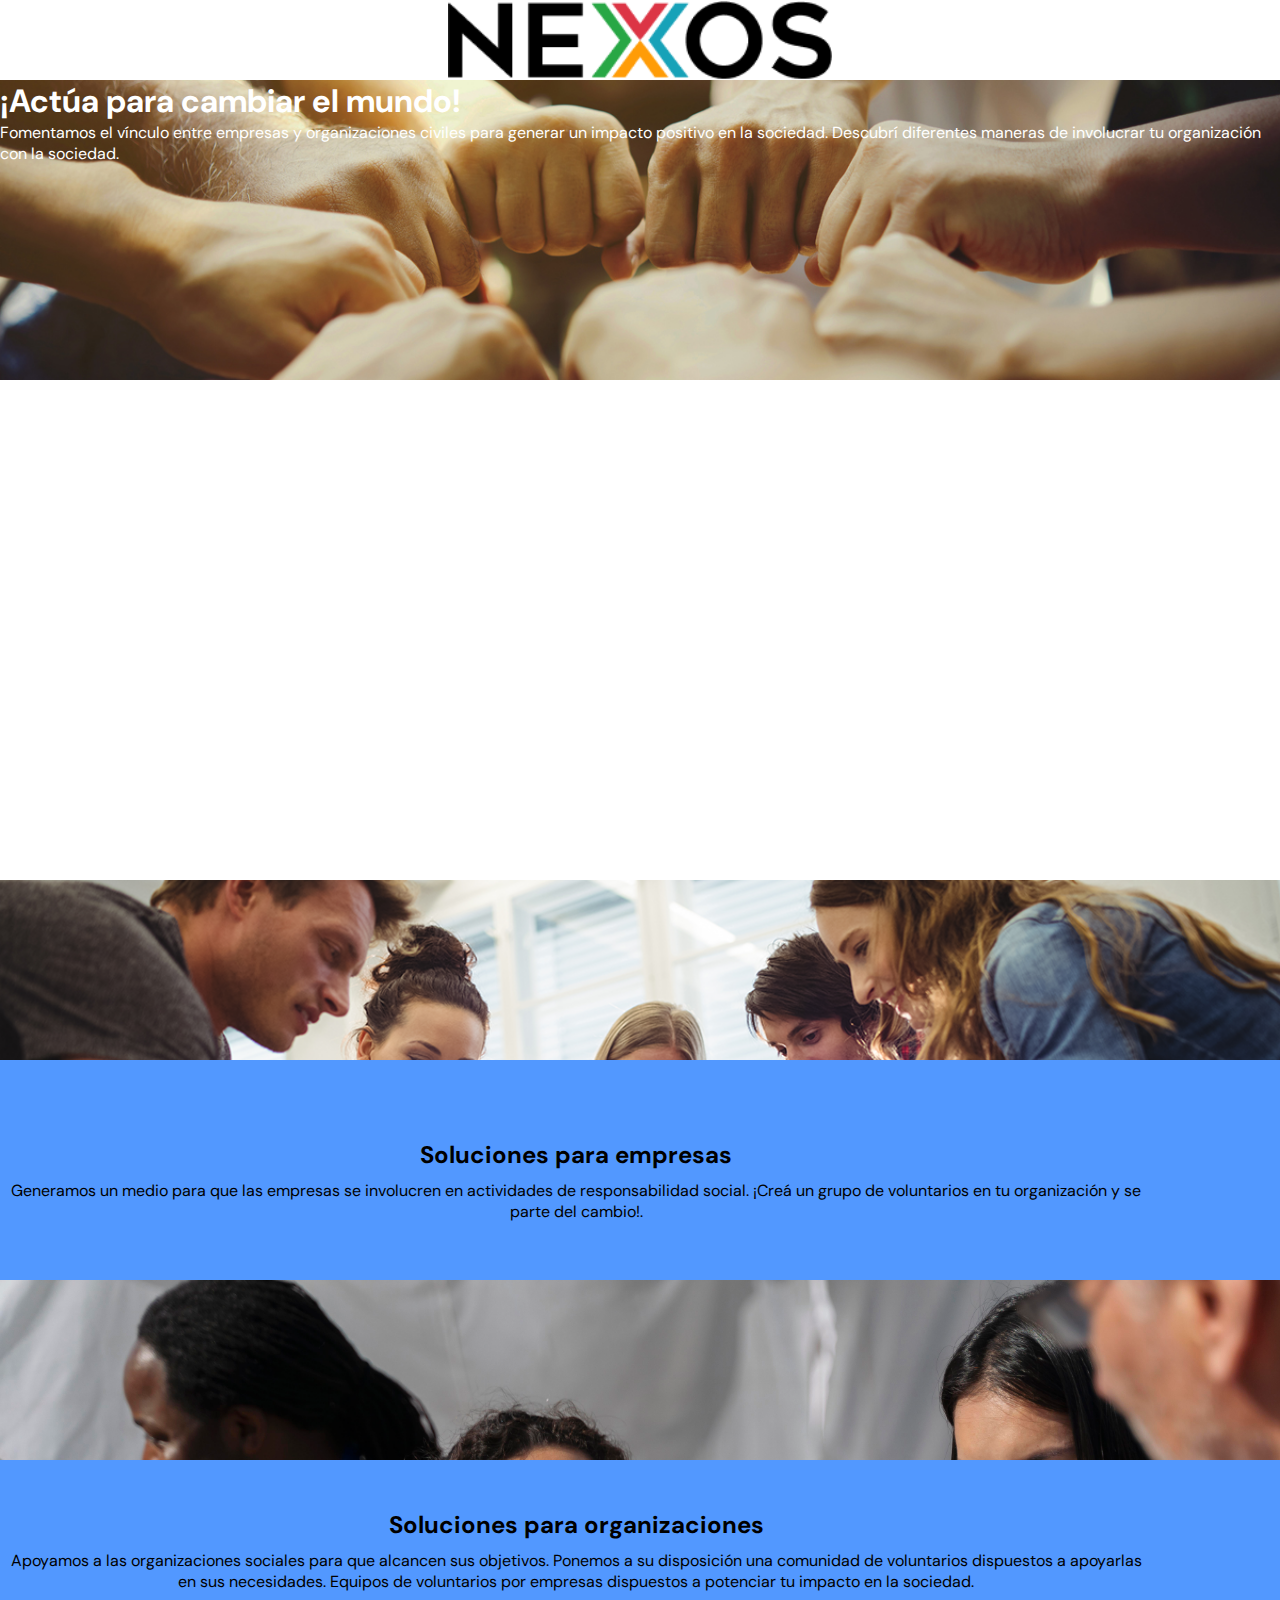
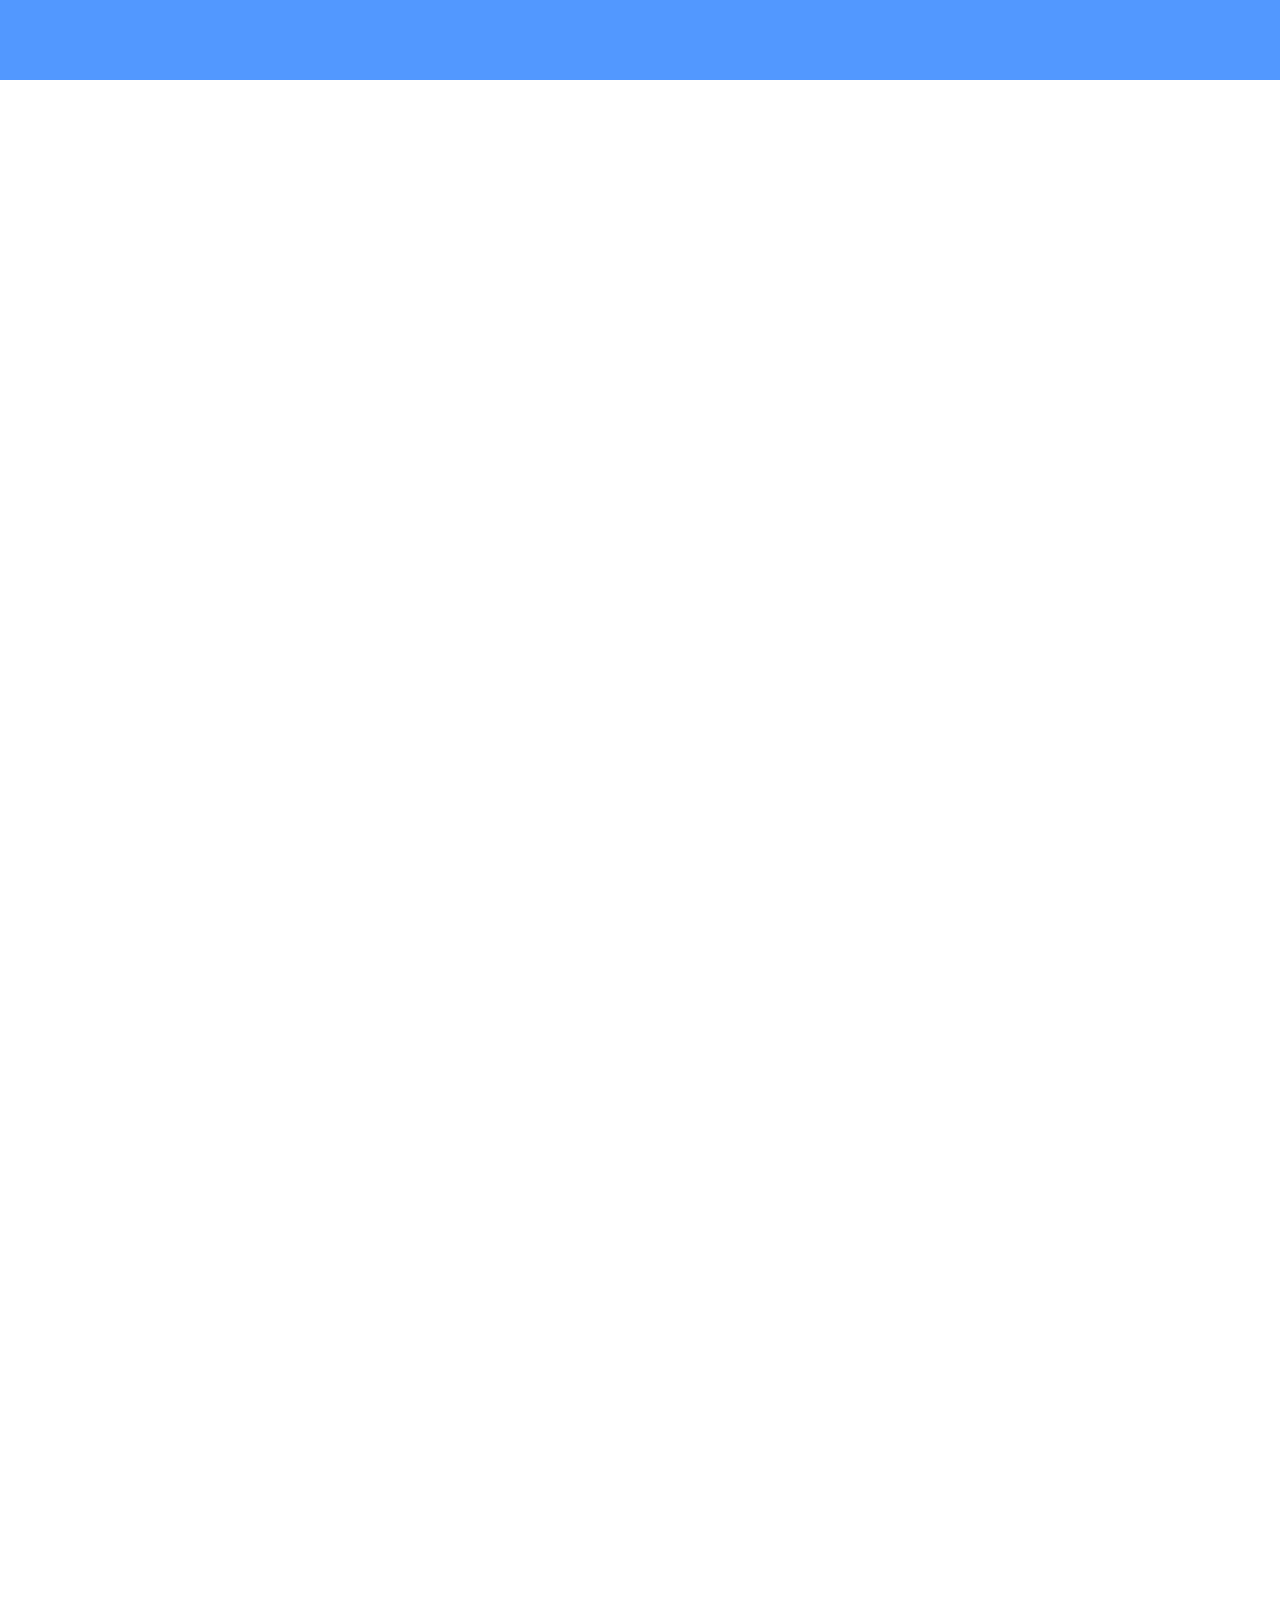
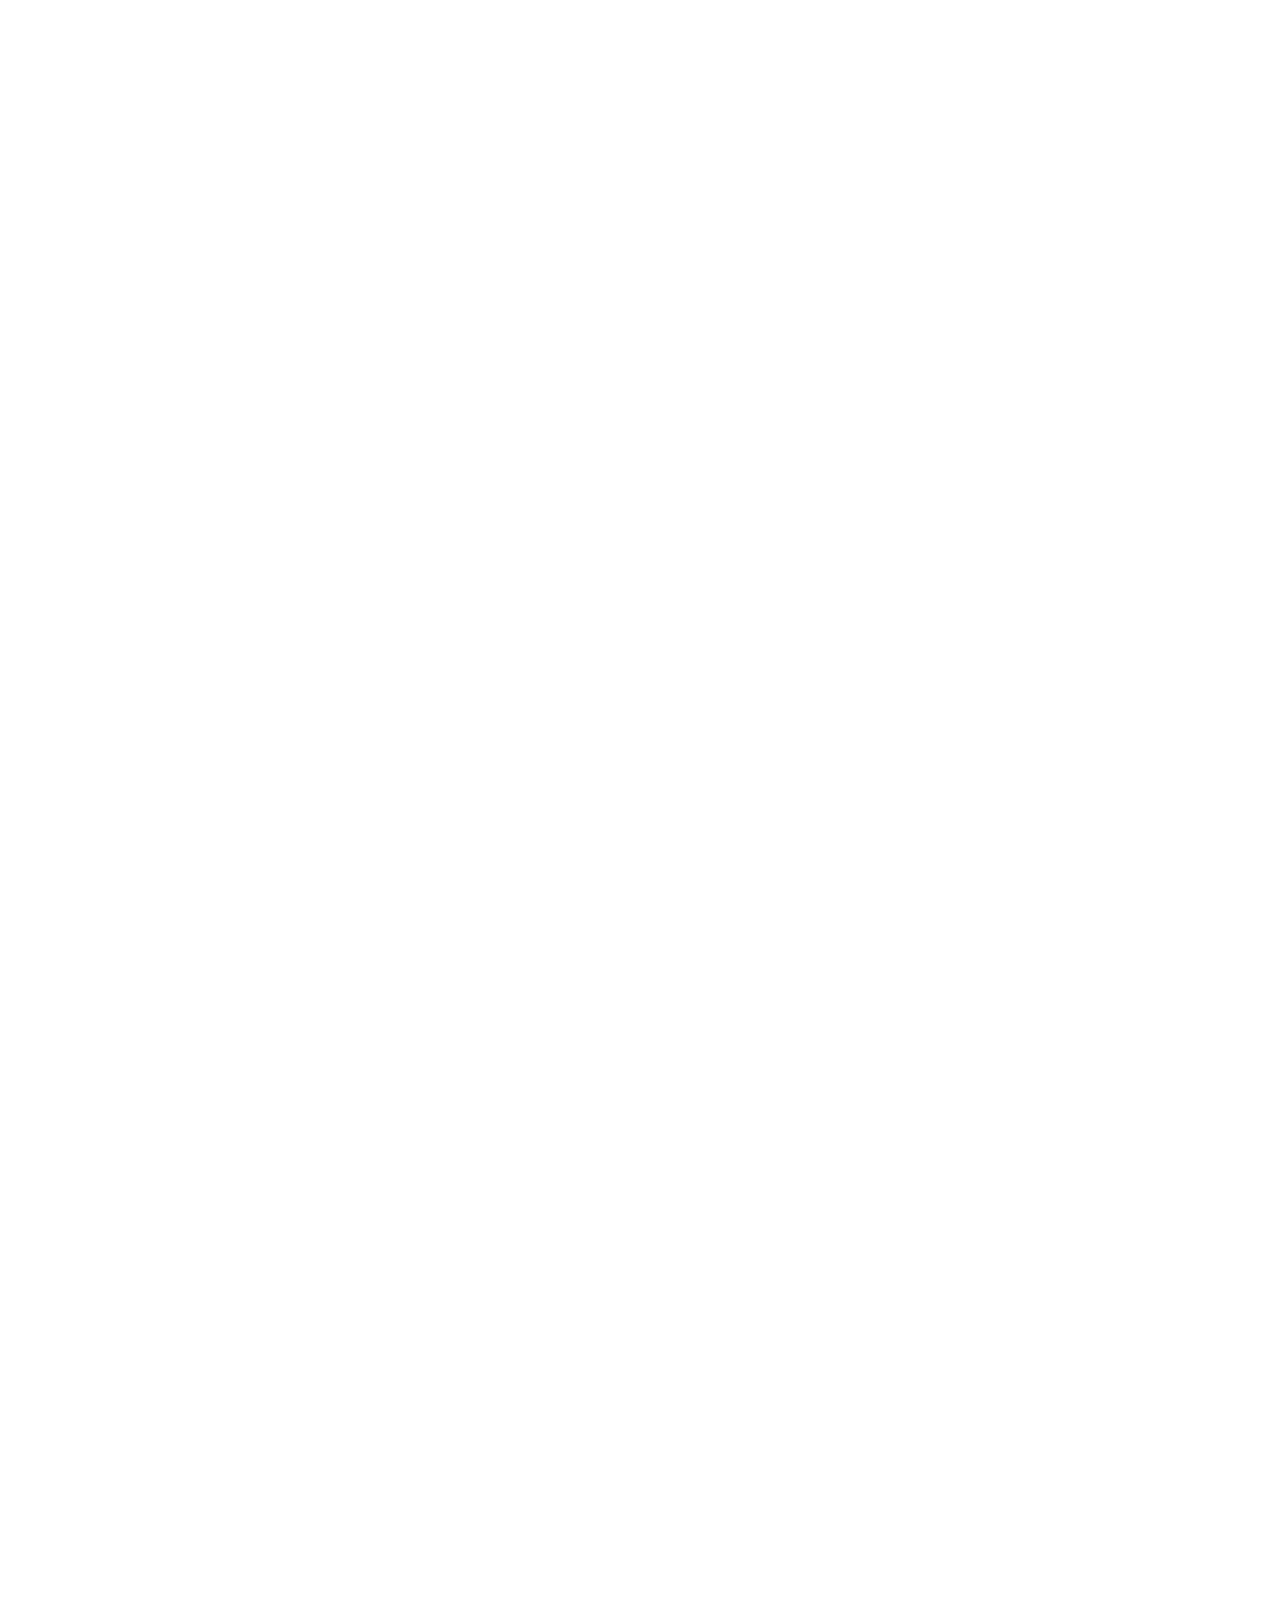
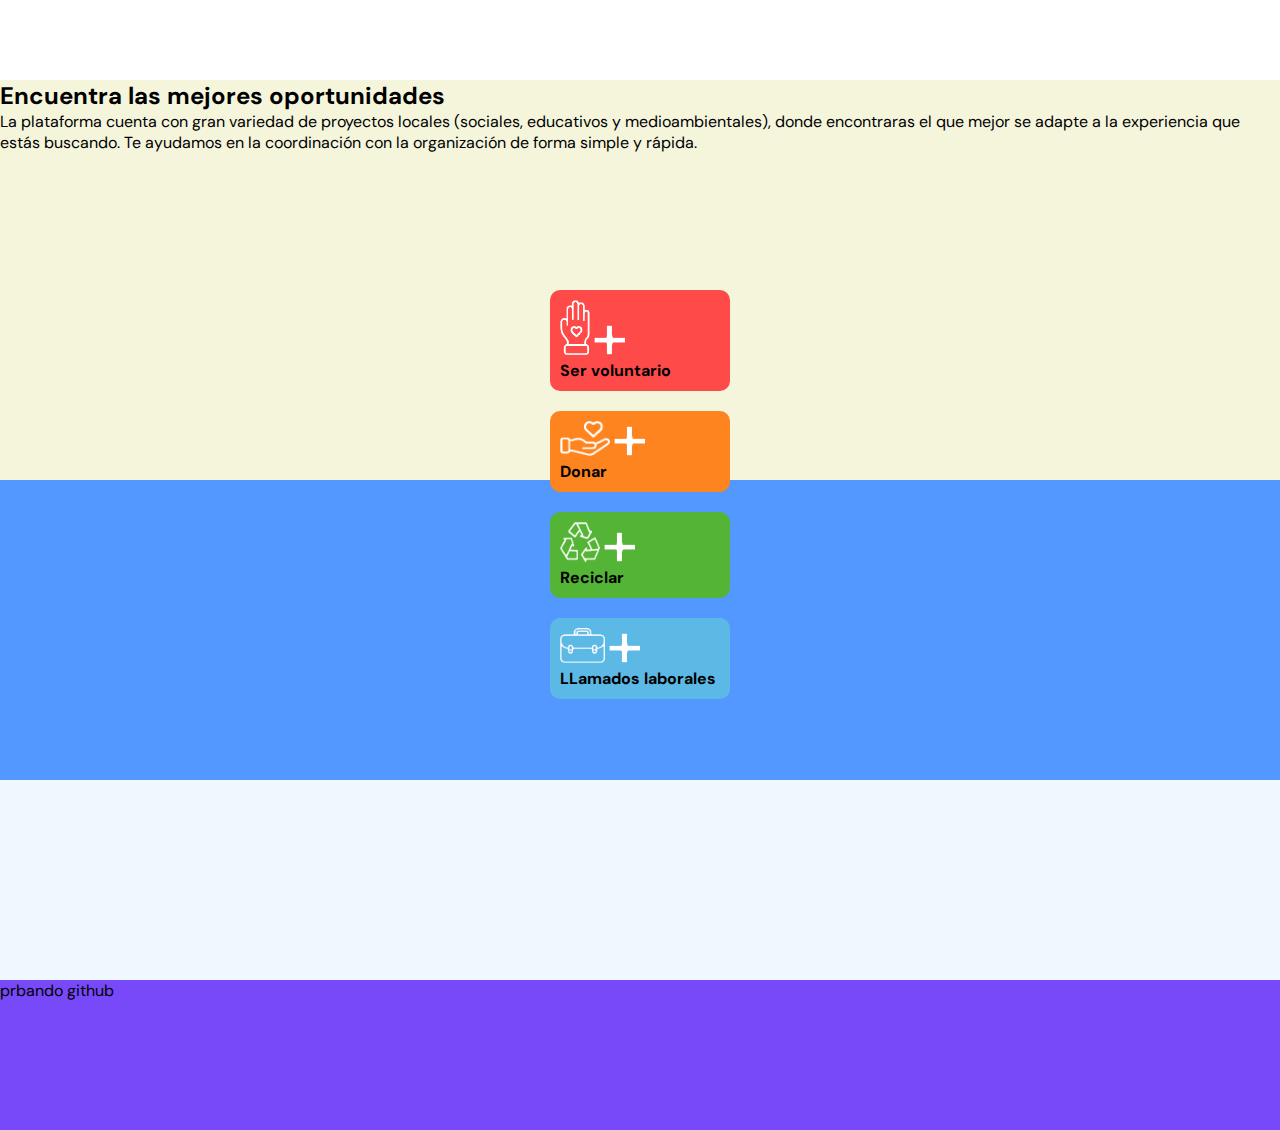
<file: index.html>
<!DOCTYPE html>
<html lang="en">

<head>
    <meta charset="UTF-8">
    <meta http-equiv="X-UA-Compatible" content="IE=edge">
    <meta name="viewport" content="width=device-width, initial-scale=1.0">
    <link rel="stylesheet" href="css/styles.css">
    <link rel="preconnect" href="https://fonts.googleapis.com">
    <link rel="preconnect" href="https://fonts.gstatic.com" crossorigin>
    <link
        href="https://fonts.googleapis.com/css2?family=Barlow+Semi+Condensed:ital,wght@1,500&family=DM+Sans&display=swap"
        rel="stylesheet">
    <title>Document</title>
</head>

<body>
    <div id="contenedor">
        <nav>
            <div id="logo">


            </div>
            <!-- <ul>
            <li> Nosotros</li>
            <li> Noticias </li>
            <li> Ayuda </li>
            <li> INGRESAR </li>
        </ul> -->
        </nav>

        <header>
            <div>
                <h1>¡Actúa para cambiar el mundo!</h1>
                <p> Fomentamos el vínculo entre empresas y organizaciones civiles para generar un impacto positivo en la
                    sociedad. Descubrí diferentes maneras de involucrar tu organización con la sociedad.</p>
            </div>
        </header>

        <div id="nosotros">
            <div id="imgDos">

            </div>
            <div id="solEmp">
                <h2> Soluciones para empresas</h2>
                <p class="centrado"> Generamos un medio para que las empresas se involucren en actividades de
                    responsabilidad social.
                    ¡Creá un grupo de voluntarios en tu organización y se parte del cambio!. </p>
            </div>
            <div id="imgTres"></div>
            <div id="solOrg">
                <h2> Soluciones para organizaciones </h2>
                <p class="centrado"> Apoyamos a las organizaciones sociales para que alcancen sus objetivos. Ponemos a
                    su disposición una
                    comunidad de voluntarios dispuestos a apoyarlas en sus necesidades.
                    Equipos de voluntarios por empresas dispuestos a potenciar tu impacto en la sociedad.</p>

            </div>
        </div>
    </div>

    <div id="oportunidades">
        <div id="textos">
            <h2> Encuentra las mejores oportunidades </h2>
            <p>La plataforma cuenta con gran variedad de proyectos locales (sociales, educativos y
                medioambientales),
                donde encontraras el que mejor se adapte a la experiencia que estás buscando.
                Te ayudamos en la coordinación con la organización de forma simple y rápida.</p>
        </div>
        <div id="cajas">
            <div id="cajaVoluntario">
                <img width="30px" height="55px" src="img/icono-mano.png" alt="icono ser voluntario">
                <img src="img/icono-mas.png" alt="icono más">
                <h4> Ser voluntario </h4>
            </div>
            <div id="cajaDonar">
                <img width="50px" height="35px" src="img/icono-mano-corazon.png" alt="icono donar">
                <img src="img/icono-mas.png" alt="icono más">
                <h4> Donar </h4>
            </div>
            <div id="cajaReciclar">
                <img width="40px" height="40px" src="img/icono-reciclar.png" alt="icono reciclar">
                <img src="img/icono-mas.png" alt="icono más">
                <h4> Reciclar </h4>
            </div>
            <div id="cajaLlamados">
                <img width="45px" height="35px" src="img/icono-maletin.png" alt="icono llamados laborales">
                <img src="img/icono-mas.png" alt="icono más">
                <h4> LLamados laborales </h4>
            </div>
        </div>
    </div>

    <div id="noticias"> </div>
    <div id="contacto"> </div>
    <div id="footer"> prbando github </div>
    </div>


</body>

</html>
</file>
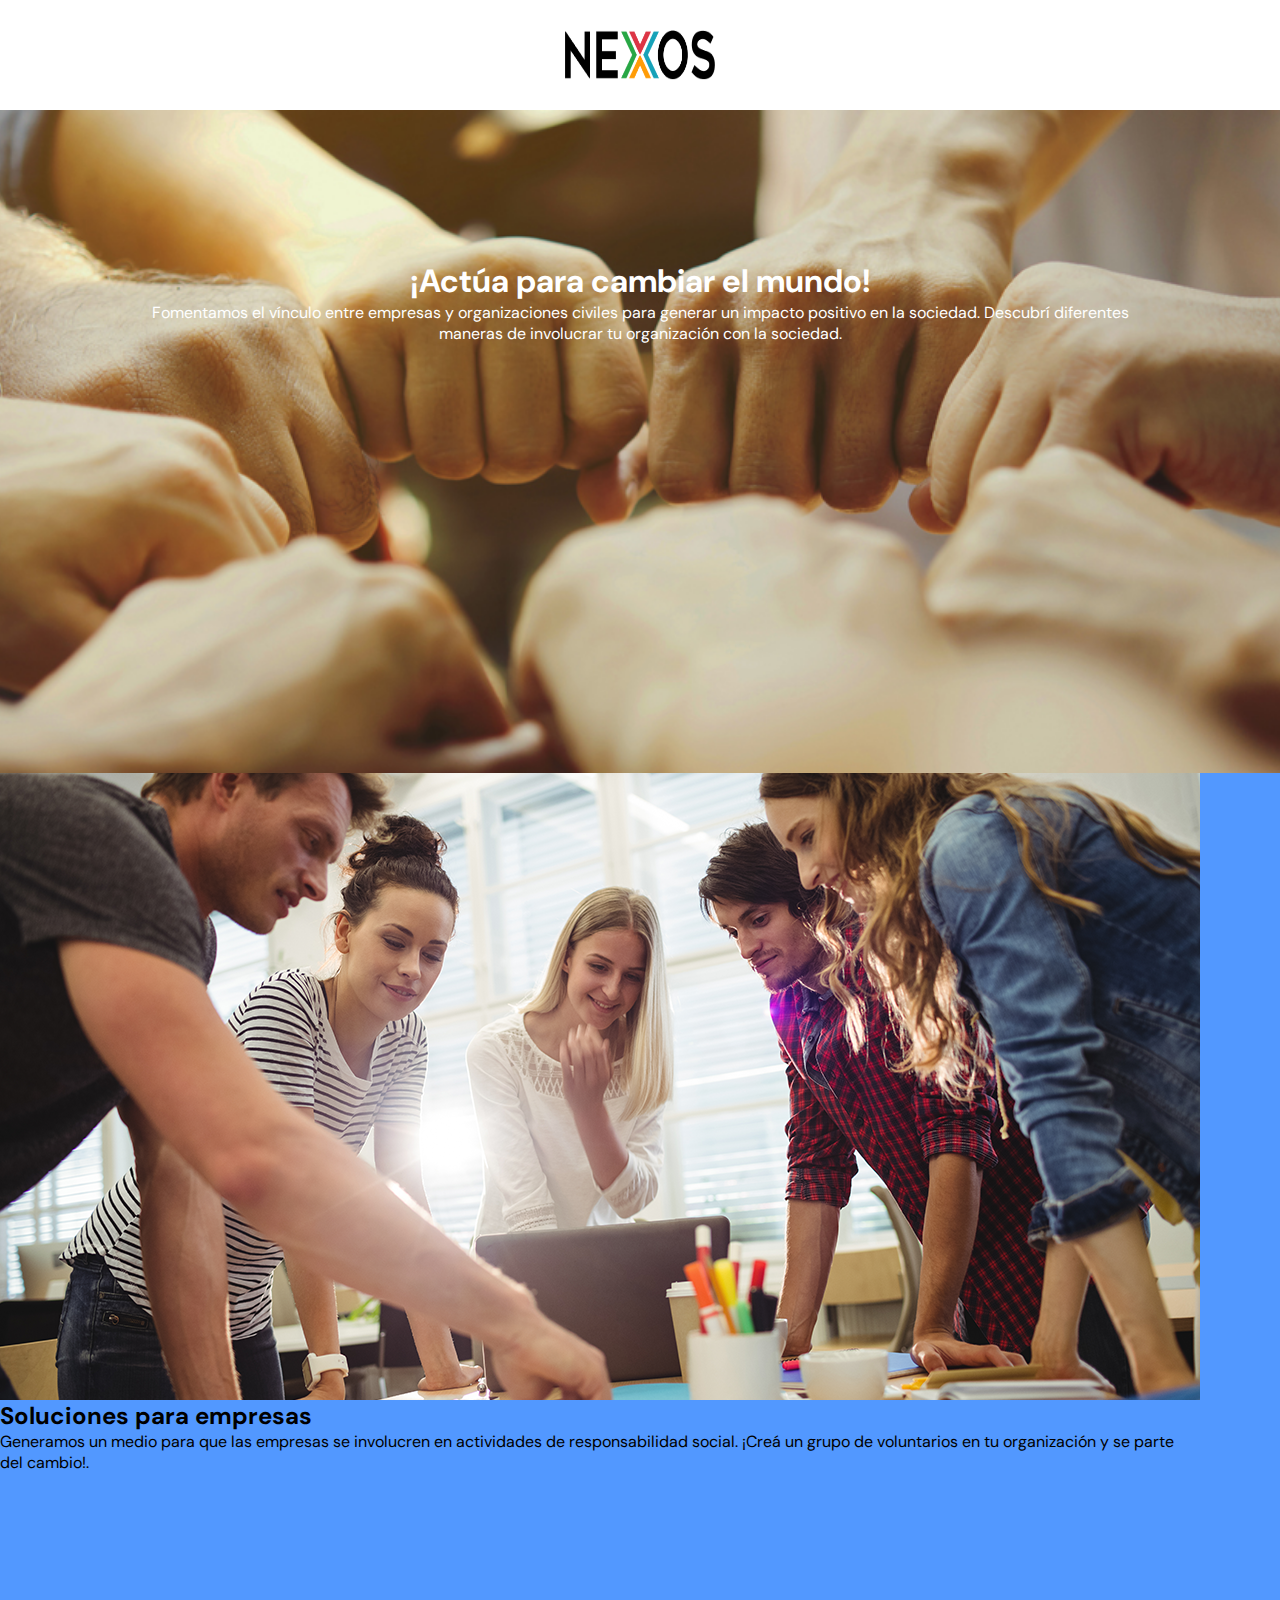
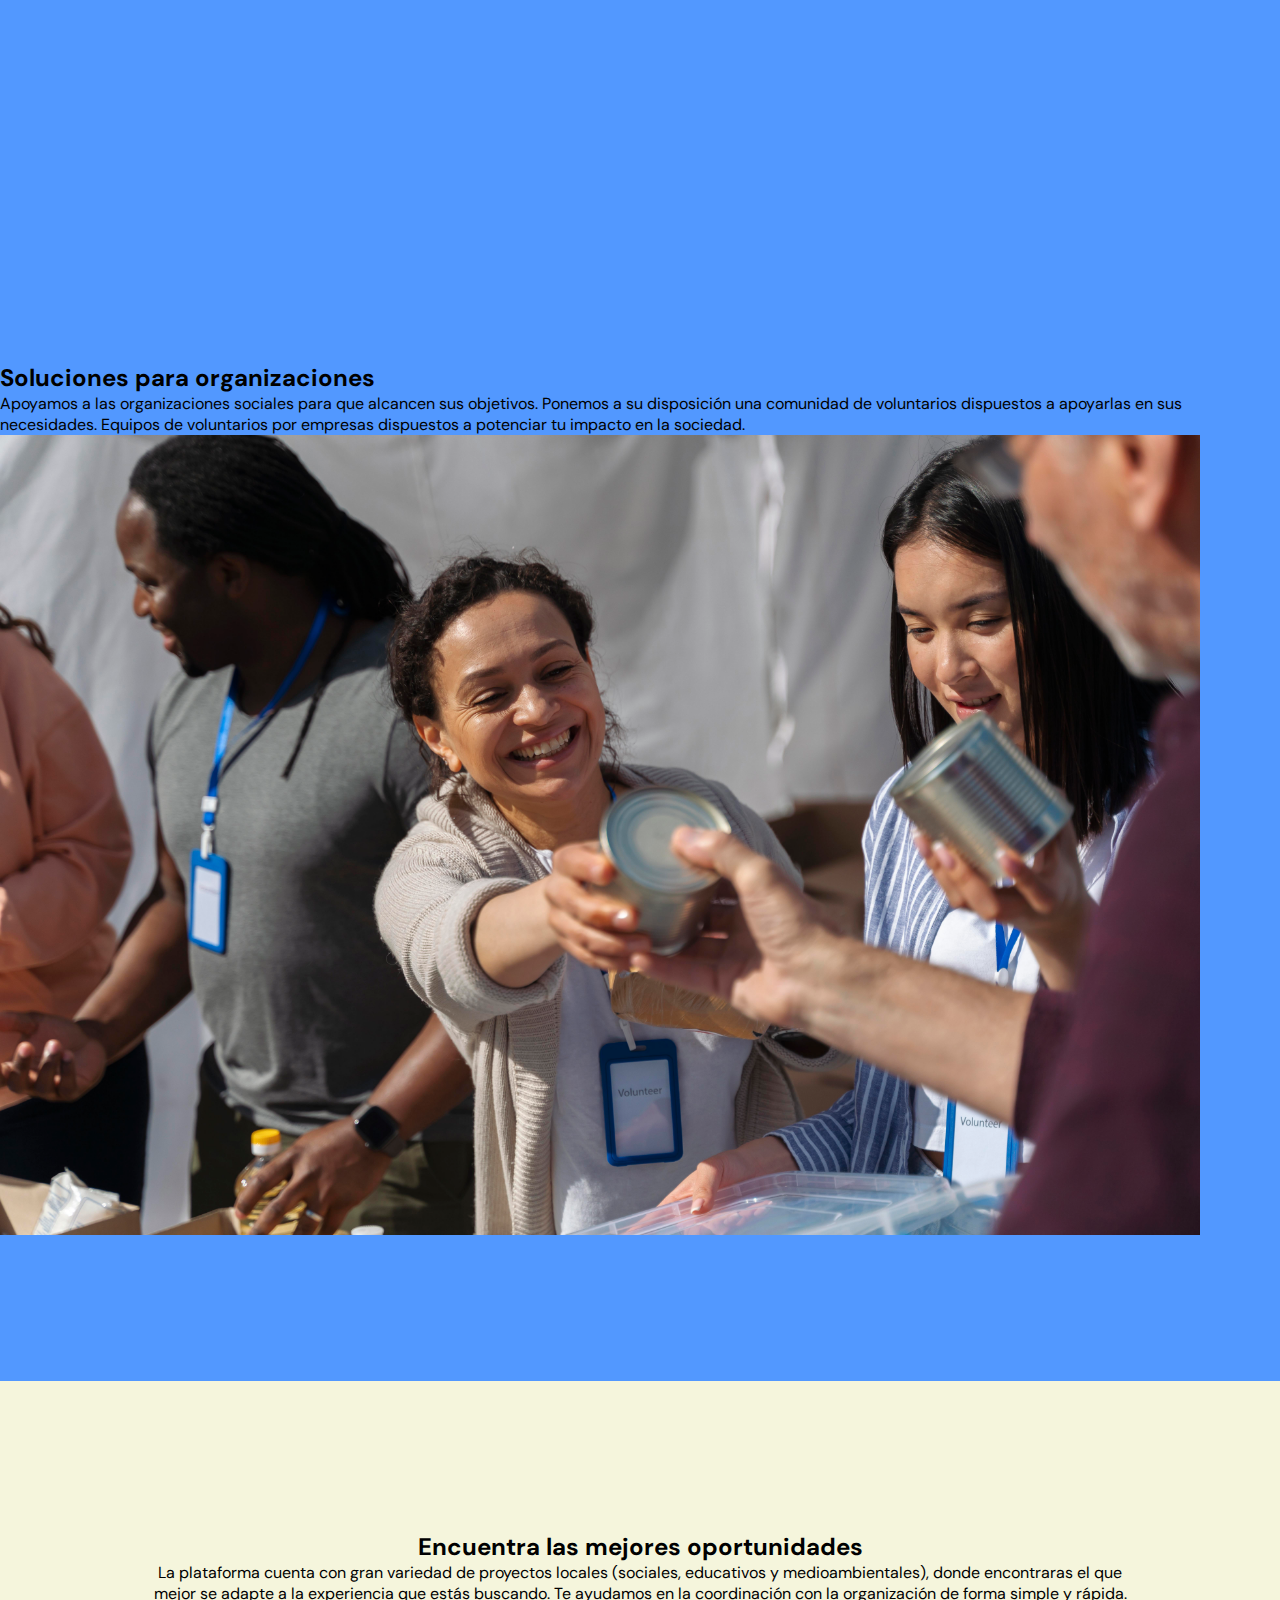
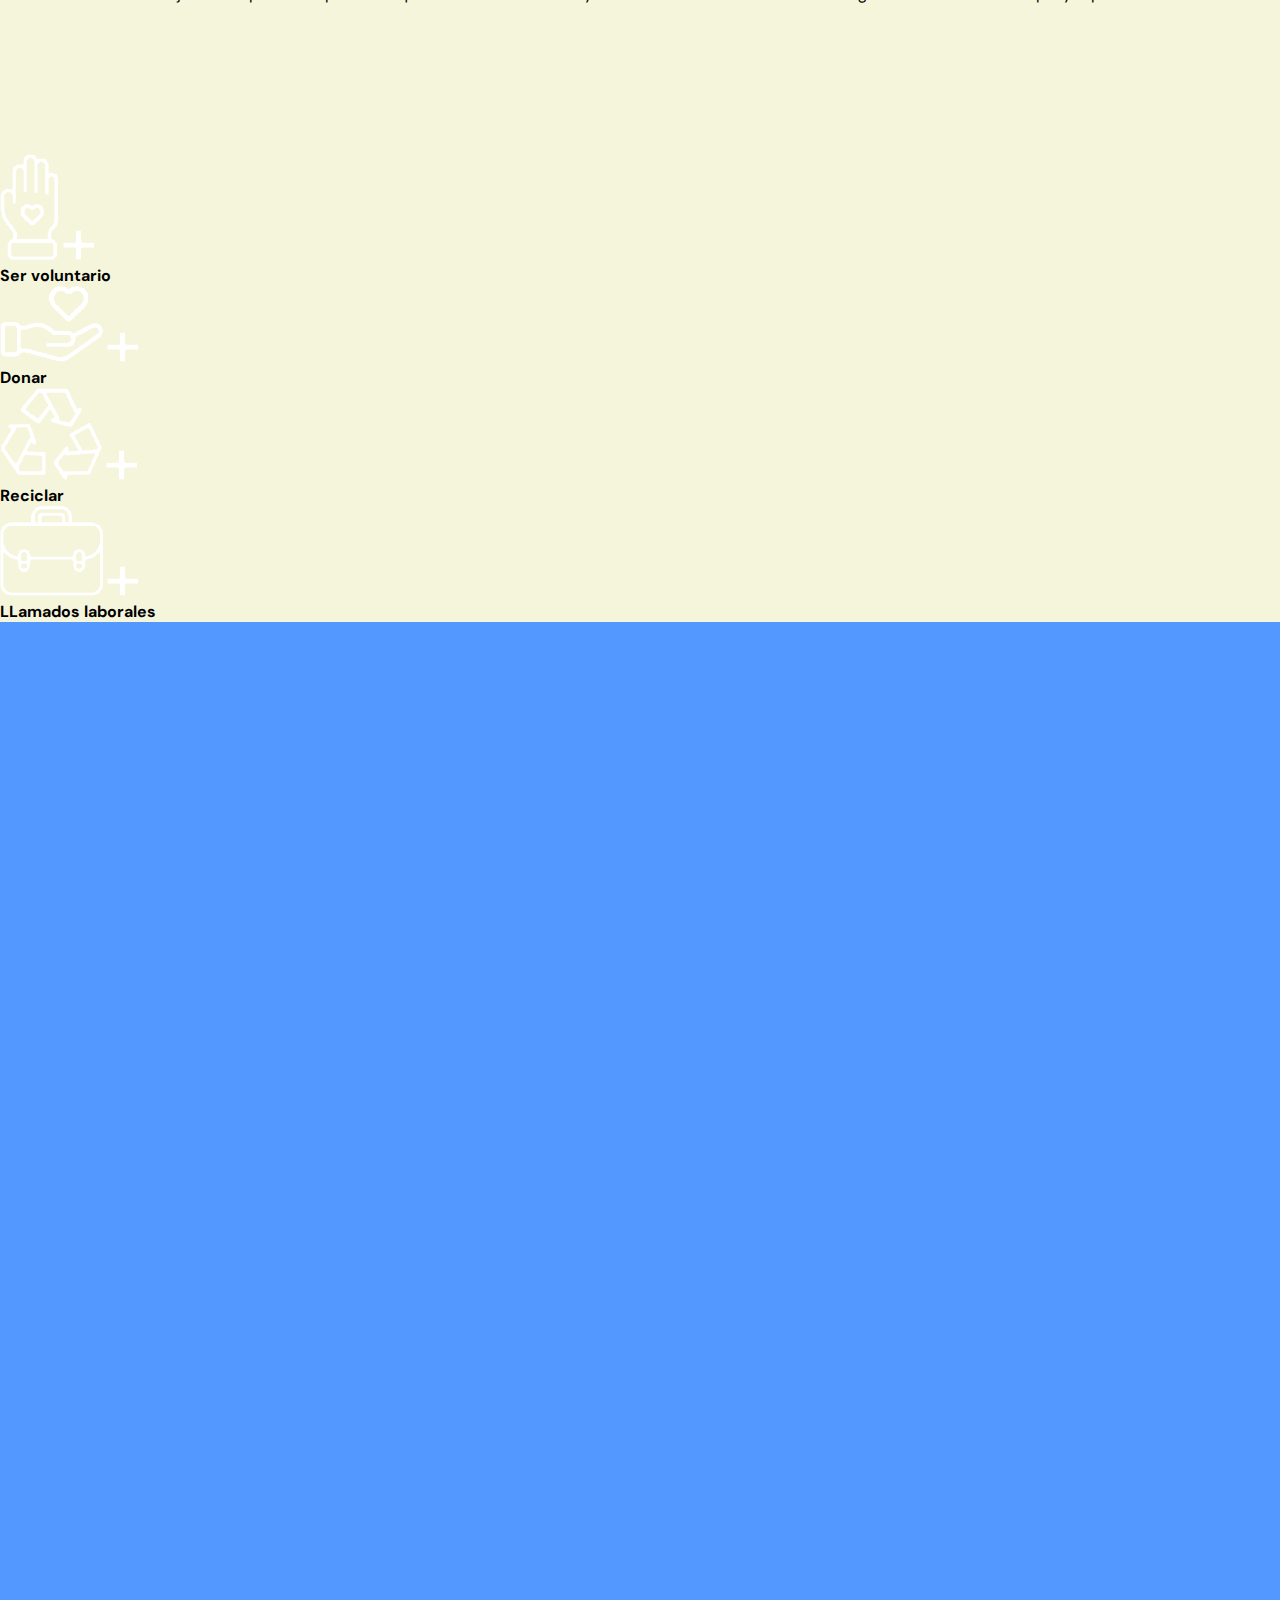
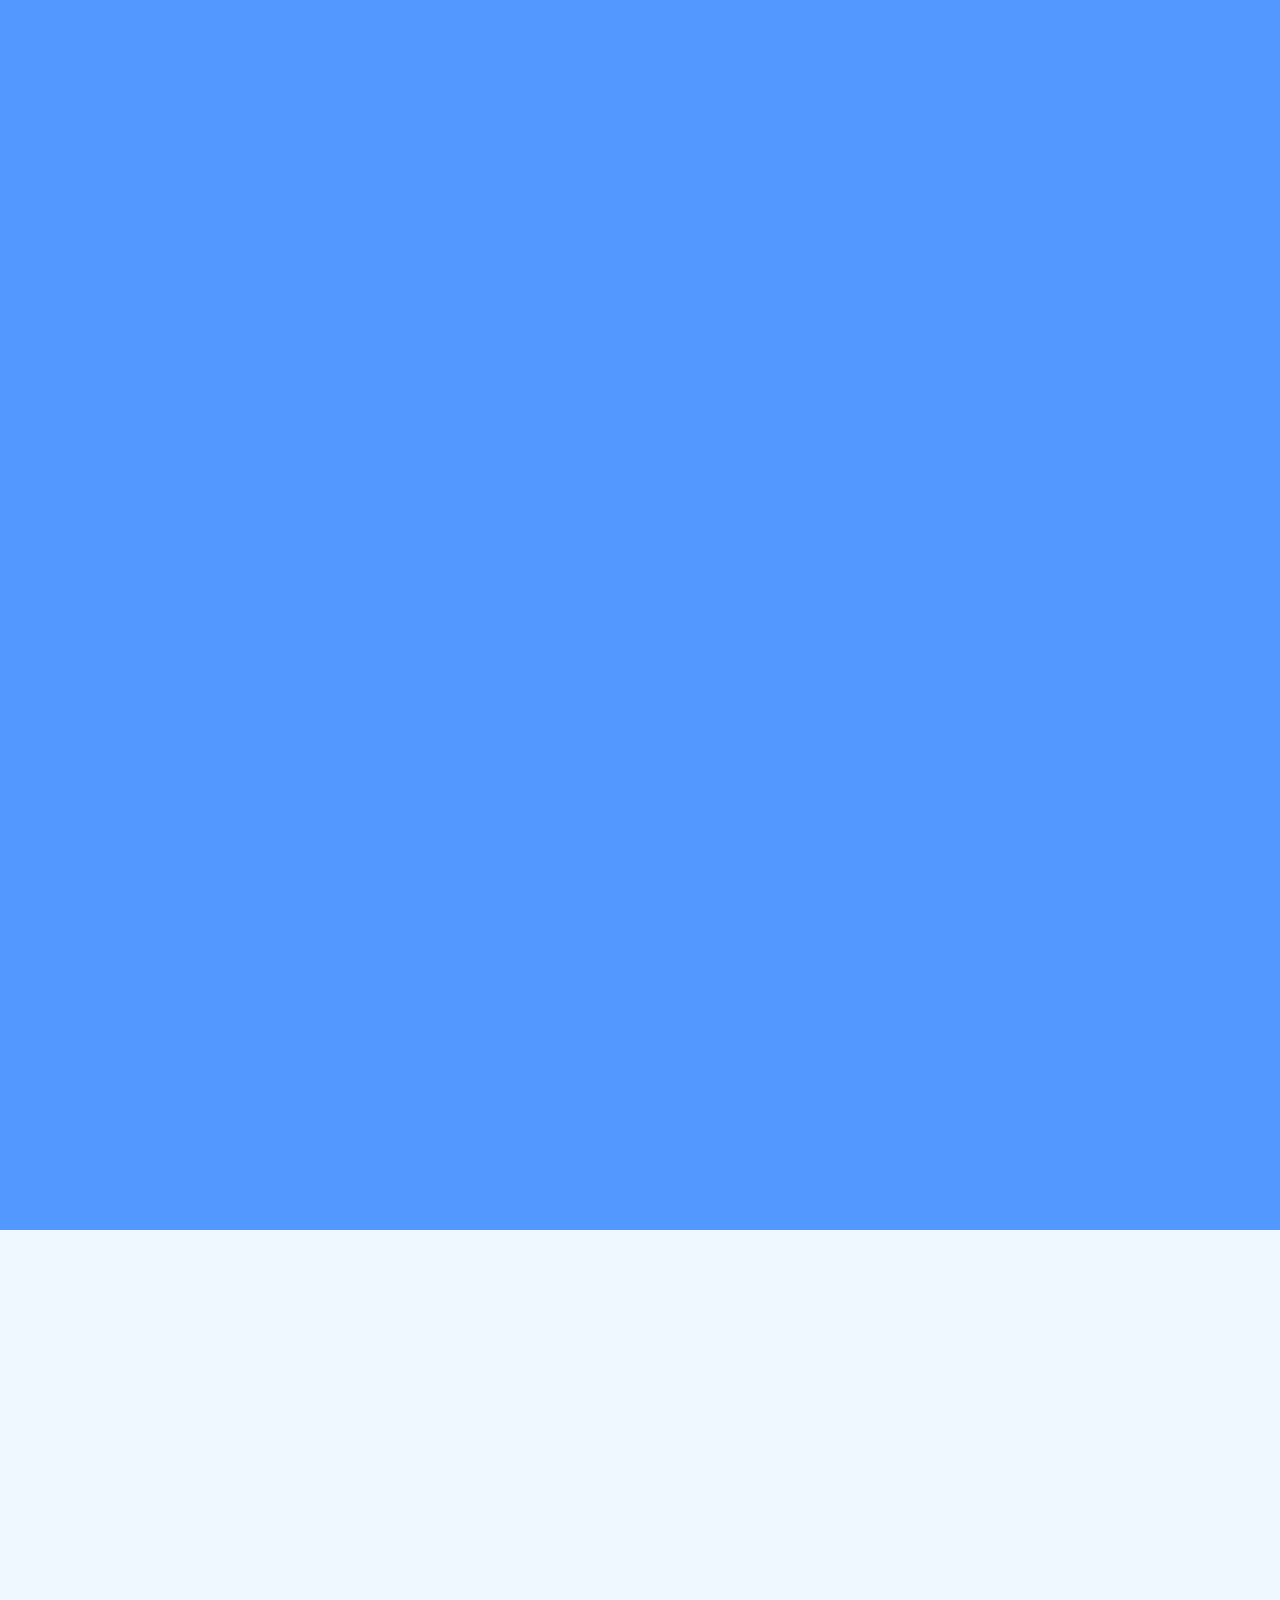
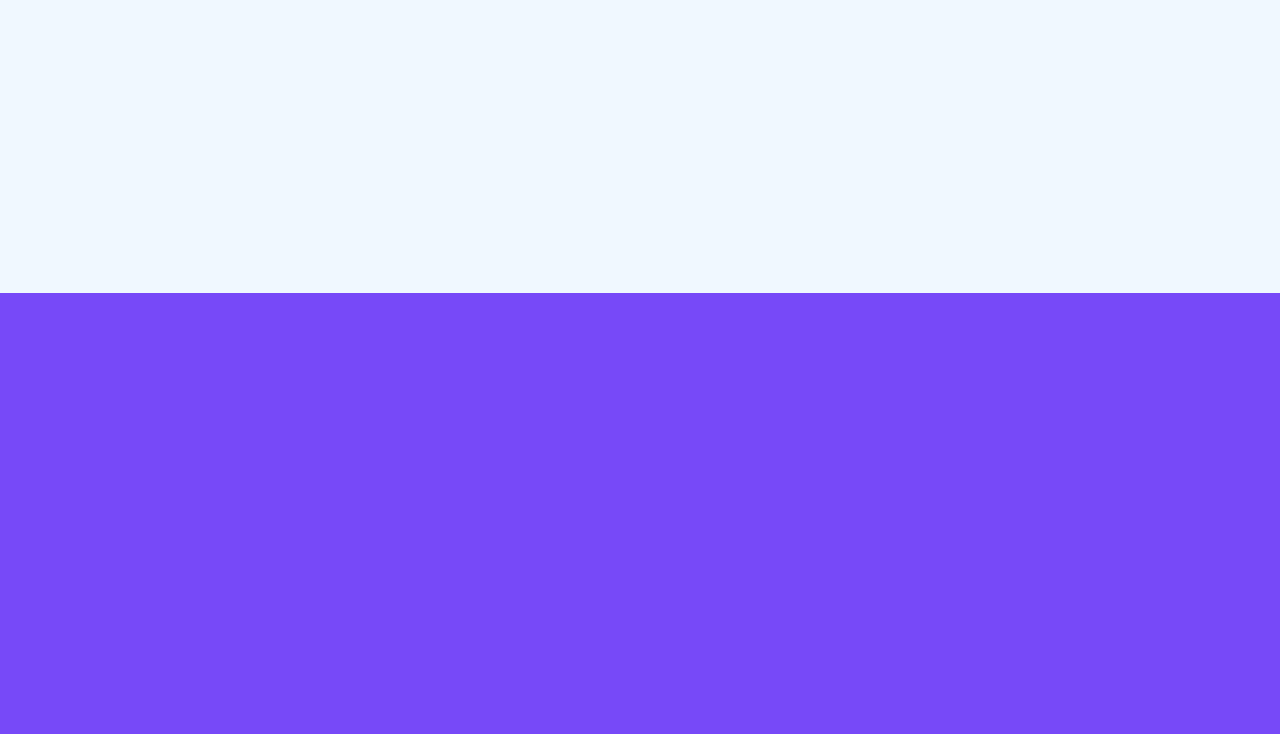
<file: primeraEntrega/index.html>
<!DOCTYPE html>
<html lang="en">

<head>
    <meta charset="UTF-8">
    <meta http-equiv="X-UA-Compatible" content="IE=edge">
    <meta name="viewport" content="width=device-width, initial-scale=1.0">
    <link rel="stylesheet" href="css/styles.css">
    <link rel="preconnect" href="https://fonts.googleapis.com">
    <link rel="preconnect" href="https://fonts.gstatic.com" crossorigin>
    <link
        href="https://fonts.googleapis.com/css2?family=Barlow+Semi+Condensed:ital,wght@1,500&family=DM+Sans&display=swap"
        rel="stylesheet">
    <title>Document</title>
</head>

<body>
    <div id="contenedor">
        <nav>
            <div id="logo">
                <img width="150px" height="50px" src="img/logo.png" alt="logo NEXOS">
            </div>
            <!-- <ul>
            <li> Nosotros</li>
            <li> Noticias </li>
            <li> Ayuda </li>
            <li> INGRESAR </li>
        </ul> -->
        </nav>

        <header>
            <div class="textos">
                <h1>¡Actúa para cambiar el mundo!</h1>
                <p> Fomentamos el vínculo entre empresas y organizaciones civiles para generar un impacto positivo en la
                    sociedad. Descubrí diferentes maneras de involucrar tu organización con la sociedad.</p>
            </div>
        </header>

        <div id="nosotros">
            <img id="imgDos" src="img/oficina.png" alt="personas reunidas">
            <div id="solEmp">
                <h2> Soluciones para empresas</h2>
                <p> Generamos un medio para que las empresas se involucren en actividades de responsabilidad social.
                    ¡Creá un grupo de voluntarios en tu organización y se parte del cambio!. </p>
            </div>
            <div id="solOrg">
                <h2> Soluciones para organizaciones </h2>
                <p> Apoyamos a las organizaciones sociales para que alcancen sus objetivos. Ponemos a su disposición una
                    comunidad de voluntarios dispuestos a apoyarlas en sus necesidades.
                    Equipos de voluntarios por empresas dispuestos a potenciar tu impacto en la sociedad.</p>
                <img id="imgTres" src="img/voluntariado.jpg" alt="personas">
            </div>
        </div>

        <div id="oportunidades">
            <div class="textos">
                <h2> Encuentra las mejores oportunidades </h2>
                <p>La plataforma cuenta con gran variedad de proyectos locales (sociales, educativos y
                    medioambientales),
                    donde encontraras el que mejor se adapte a la experiencia que estás buscando.
                    Te ayudamos en la coordinación con la organización de forma simple y rápida.</p>
            </div>
            <div>
                <img src="img/icono-mano.png" alt="icono ser voluntario">
                <img src="img/icono-mas.png" alt="icono más">
                <h4> Ser voluntario </h4>
            </div>
            <div>
                <img src="img/icono-mano-corazon.png" alt="icono donar">
                <img src="img/icono-mas.png" alt="icono más">
                <h4> Donar </h4>
            </div>
            <div>
                <img src="img/icono-reciclar.png" alt="icono reciclar">
                <img src="img/icono-mas.png" alt="icono más">
                <h4> Reciclar </h4>
            </div>
            <div>
                <img src="img/icono-maletin.png" alt="icono llamados laborales">
                <img src="img/icono-mas.png" alt="icono más">
                <h4> LLamados laborales </h4>
            </div>
        </div>

        <div id="noticias"> </div>
        <div id="contacto"> </div>
        <div id="footer"> </div>
    </div>


</body>

</html>
</file>
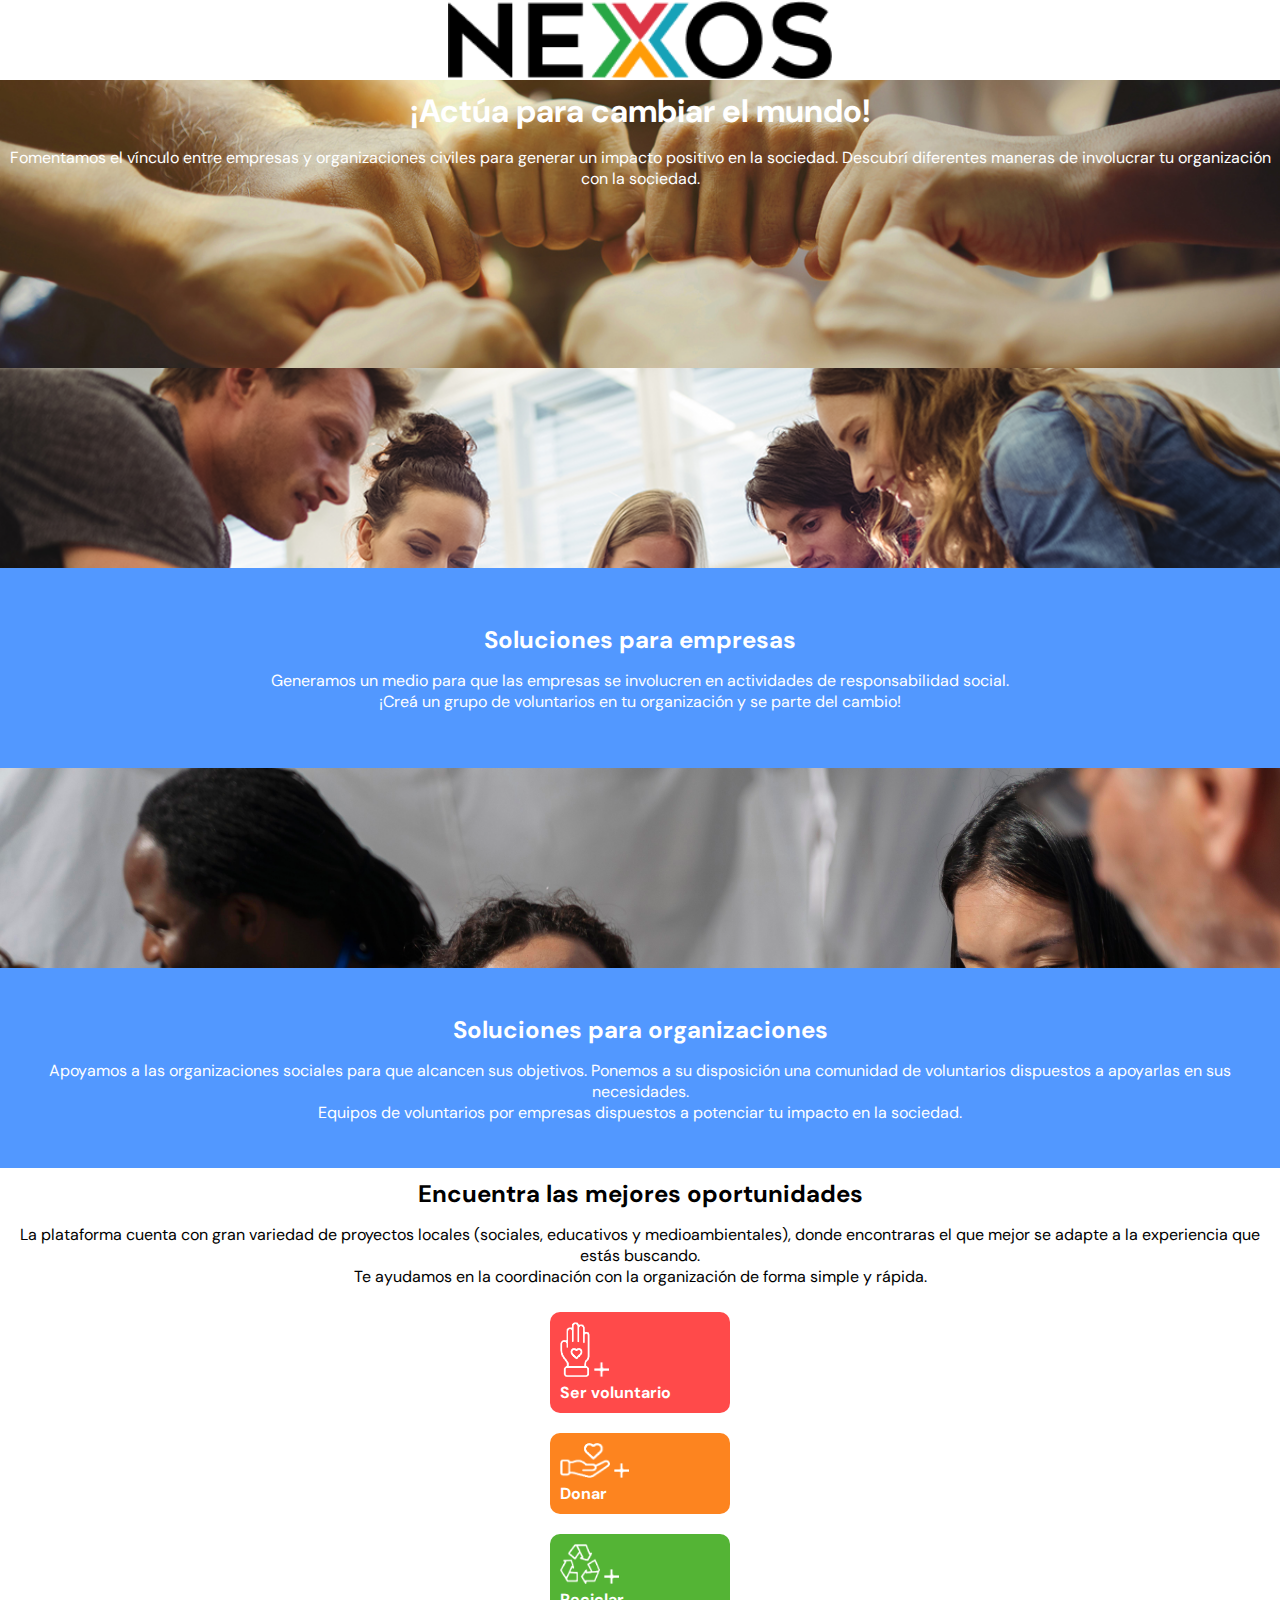
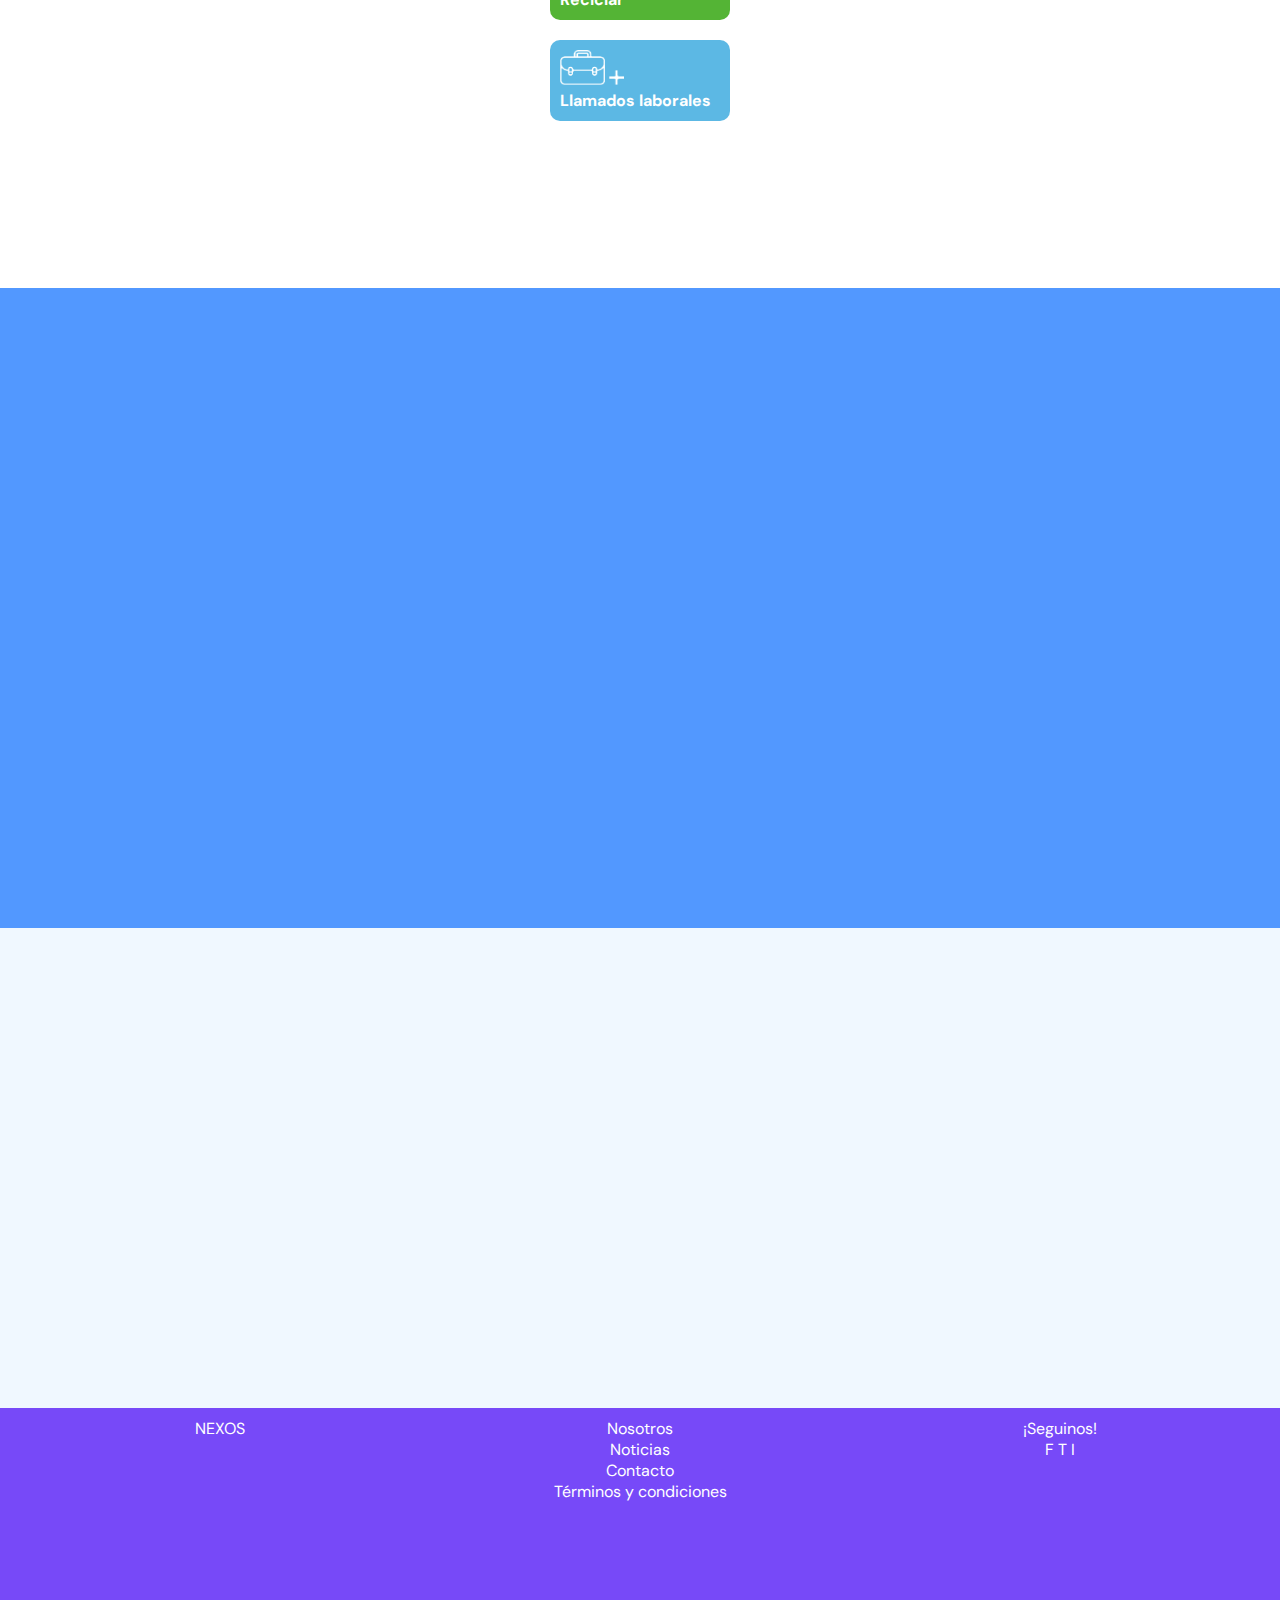
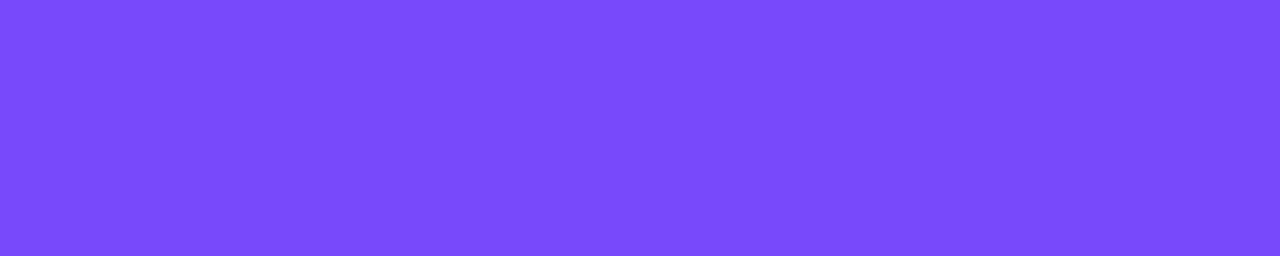
<file: PROBANDO/index.html>
<!DOCTYPE html>
<html lang="en">

<head>
    <meta charset="UTF-8">
    <meta http-equiv="X-UA-Compatible" content="IE=edge">
    <meta name="viewport" content="width=device-width, initial-scale=1.0">
    <link rel="stylesheet" href="CSS/styles.css">
    <link rel="preconnect" href="https://fonts.googleapis.com">
    <link rel="preconnect" href="https://fonts.gstatic.com" crossorigin>
    <link
        href="https://fonts.googleapis.com/css2?family=Barlow+Semi+Condensed:ital,wght@1,500&family=DM+Sans&display=swap"
        rel="stylesheet">
    <title>Document</title>
</head>

<body>
    <div id="contenedor">
        <nav>
            <div id="logo">


            </div>
            <!-- <ul>
            <li> Nosotros</li>
            <li> Noticias </li>
            <li> Ayuda </li>
            <li> INGRESAR </li>
        </ul> -->
        </nav>

        <header>
            <div id="encabezado">
                <h1 class="centrado">¡Actúa para cambiar el mundo!</h1>
                <p class="textosGenericos"> Fomentamos el vínculo entre empresas y organizaciones civiles para generar un impacto positivo en la
                    sociedad. Descubrí diferentes maneras de involucrar tu organización con la sociedad.</p>
            </div>
        </header>

        <div id="nosotros">
            <div id="imgDos">

            </div>
            <div id="solucionesEmp">
                <h2 class="centrado"> Soluciones para empresas</h2>
                <p class="textosGenericos"> Generamos un medio para que las empresas se involucren en actividades de
                    responsabilidad social.
                    <br>
                    ¡Creá un grupo de voluntarios en tu organización y se parte del cambio! </p>
            </div>
            <div id="imgTres"></div>
            <div id="solucionesOrg">
                <h2 class="centrado"> Soluciones para organizaciones </h2>
                <p class="textosGenericos"> Apoyamos a las organizaciones sociales para que alcancen sus objetivos. Ponemos a
                    su disposición una comunidad de voluntarios dispuestos a apoyarlas en sus necesidades.
                    <br>
                    Equipos de voluntarios por empresas dispuestos a potenciar tu impacto en la sociedad.</p>

            </div>
        </div>

    <div id="oportunidades">
        <div id="textos">
            <h2 class="centrado"> Encuentra las mejores oportunidades </h2>
            <p class="textosGenericos">La plataforma cuenta con gran variedad de proyectos locales (sociales, educativos y
                medioambientales),
                donde encontraras el que mejor se adapte a la experiencia que estás buscando.
                <br>
                Te ayudamos en la coordinación con la organización de forma simple y rápida.</p>
                <div id="cajas">
            <div id="cajaVoluntario">
                <img id="iconoVoluntario" width="30px" height="55px" src="img/icono-mano.png" alt="icono ser voluntario">
                <img id="iconoMasVoluntario" width="15px" height="15px" src="img/icono-mas.png" alt="icono más">
                <h4 id="voluntario"> Ser voluntario </h4>
            </div>
            <div id="cajaDonar">
                <img id="iconoCorazon" width="50px" height="35px" src="img/icono-mano-corazon.png" alt="icono donar">
                <img id="iconoMasDonar" width="15px" height="15px" src="img/icono-mas.png" alt="icono más">
                <h4 id="donar"> Donar </h4>
            </div>
            <div id="cajaReciclar">
                <img id="iconoReciclar" width="40px" height="40px" src="img/icono-reciclar.png" alt="icono reciclar">
                <img id="iconoMasReciclar" width="15px" height="15px" src="img/icono-mas.png" alt="icono más">
                <h4 id="reciclar"> Reciclar </h4>
            </div>
            <div id="cajaLlamados">
                <img id="iconoMaletin" width="45px" height="35px" src="img/icono-maletin.png" alt="icono llamados laborales">
                <img id="iconoMasMaletin" width="15px" height="15px" src="img/icono-mas.png" alt="icono más">
                <h4 id="llamadosLaborales"> Llamados laborales </h4>
            </div>
        </div>
        </div>
        
    </div>

    <div id="noticias"> </div>
    <div id="contacto"> </div>
    <footer>
        <div id="nexosFooter" class="centrado">NEXOS</div>

        <div id="infoFooter" class="centrado">
            <a href=""><p>Nosotros</p></a>
            <a href=""><p>Noticias</p></a>
            <a href=""><p>Contacto</p></a>
            <a href=""><p>Términos y condiciones</p></a>
        </div>

        <div id="socialMediaFooter" class="centrado">
            <p>¡Seguinos!</p>
            <span id="facebook">F</span>
            <span id="twitter">T</span>
            <span id="instagram">I</span>
        </div>
    </footer>
    </div>


</body>

</html>
</file>
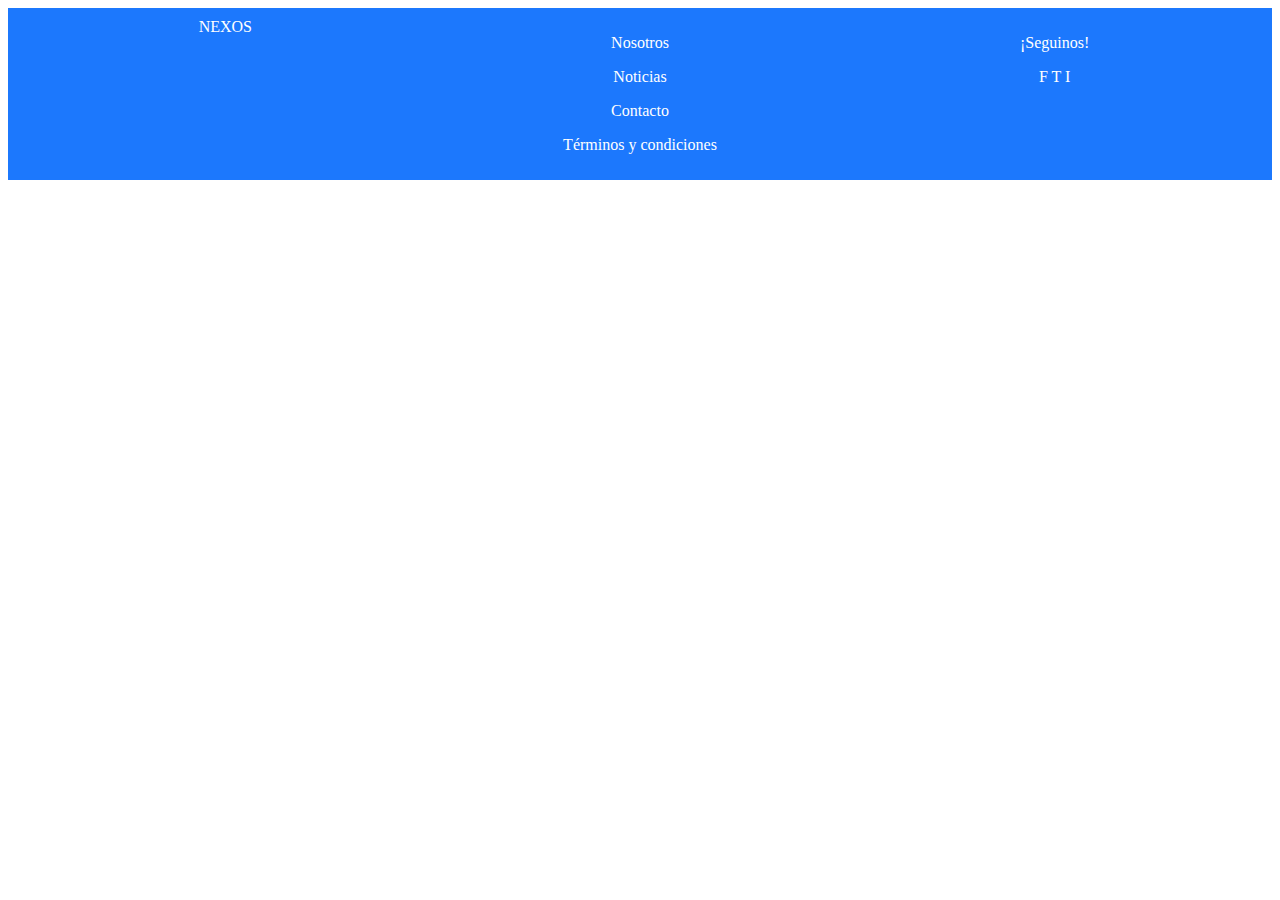
<file: FOOTER/footer.html>
<!DOCTYPE html>
<html lang="en">

<head>
    <meta charset="UTF-8">
    <meta http-equiv="X-UA-Compatible" content="IE=edge">
    <meta name="viewport" content="width=device-width, initial-scale=1.0">
    <link rel="stylesheet" href="STYLES/styles.css">
    <title>Footer</title>

</head>

<body>

    <footer>
            <div id="nexosFooter" class="centrado">NEXOS</div>

            <div id="infoFooter" class="centrado">
                <a href=""><p>Nosotros</p></a>
                <a href=""><p>Noticias</p></a>
                <a href=""><p>Contacto</p></a>
                <a href=""><p>Términos y condiciones</p></a>
            </div>

            <div id="socialMediaFooter" class="centrado">
                <p>¡Seguinos!</p>
                <span id="facebook">F</span>
                <span id="twitter">T</span>
                <span id="instagram">I</span>
            </div>
    </footer>



</body>

</html>
</file>
<file: css/styles.css>
* {
     padding: 0;
     margin: 0;
     font-family: 'Barlow Semi Condensed',
         sans-serif;
     font-family: 'DM Sans',
         sans-serif;
     box-sizing: border-box;
 }

 html {
     font-size: 16px;
 }

 body {
     width: 100%;
 }

 #contenedor {
     display: grid;
     grid-template-columns: 1fr;
     grid-template-rows: 5rem 1fr 1fr 1fr 1fr 1fr 1fr;
     grid-template-areas:
         "nav"
         "header"
         "nosotros"
         "oportunidades"
         "noticias"
         "contacto"
         "footer";
 }

 nav {
     grid-area: nav;
     display: flex;
     justify-content: center;
     align-items: center;
     width: 100%;
     height: 5rem;
 }

 #logo {
     width: 30%;
     height: 100%;
     background-image: url("../img/logo.png");
     background-size: contain;
     background-repeat: no-repeat;
     background-position: center;
 }

 header {
     color: white;
     grid-area: header;
     background-image: url(../img/manos.jpg);
     background-size: cover;
     background-position: center;
     height: 300px;
     width: 100%;
 }

 /* CENTRAR TEXTO!!!!! */
 .textos {
     text-align: center;
 }

 #nosotros {
     grid-area: nosotros;
     height: 800px;
     width: 100%;
     background-color: #5298ff;
     text-align: center;
     display: grid;
     grid-template-columns: 1fr;
     grid-template-rows: repeat(4, 1fr);
     grid-template-areas: "imgDos"
         "solEmp"
         "imgTres"
         "solOrg";

 }

 #imgDos {
     grid-area: imgDos;
     background-image: url("../img/oficina.png");
     background-size: cover;
     width: 100%;
     height: 180px;
 }

 #solEmp {
     grid-area: solEmp;
     display: flex;
     flex-direction: column;
     justify-content: center;
     width: 90%;
 }

 #imgTres {
     grid-area: imgTres;
     background-image: url("../img/voluntariado.jpg");
     background-size: cover;
     width: 100%;
     height: 180px;
 }

 #solOrg {
     grid-area: solOrg;
     display: flex;
     flex-direction: column;
     justify-content: center;
     width: 90%;
     height: 140px;
 }

 .centrado {
     margin-top: 10px;
 }

 #oportunidades {
     height: 400px;
     width: 100%;
     grid-area: oportunidades;
     background-color: beige;
     display: grid;
     grid-template-columns: 1fr;
     grid-template-rows: 1fr 1fr;
     grid-template-areas: "texto"
         "cajas";

 }

 #textos {
     grid-area: texto;
     width: 100%;
     height: 150px;
 }

 #cajaVoluntario {
     height: 150px;
     width: 180px;
     background-color: #FF4A4A;
     border-radius: 10px;
     margin: 10px;
     padding: 10px;
 }

 #cajaDonar {
     height: 150px;
     width: 180px;
     background-color: #FD841F;
     border-radius: 10px;
     margin: 10px;
     padding: 10px;
 }

 #cajaReciclar {
     height: 150px;
     width: 180px;
     background-color: #54B435;
     border-radius: 10px;
     margin: 10px;
     padding: 10px;
 }

 #cajaLlamados {
     height: 150px;
     width: 180px;
     background-color: #5CB8E4;
     border-radius: 10px;
     margin: 10px;
     padding: 10px;
 }

 #cajas {
     grid-area: cajas;
     display: flex;
     flex-direction: column;
     align-items: center;
     height: 1.5rem;

 }

 #noticias {
     grid-area: noticias;
     background-color: #5298ff;
     height: 300px;
     width: 100%;
 }

 #contacto {
     grid-area: contacto;
     background-color: aliceblue;
     height: 200px;
     width: 100%;
 }

 #footer {
     grid-area: footer;
     background-color: #7749F8;
     height: 150px;
     width: 100%;
 }
</file>
<file: primeraEntrega/css/styles.css>
* {
     padding: 0;
     margin: 0;
     font-family: 'Barlow Semi Condensed',
         sans-serif;
     font-family: 'DM Sans',
         sans-serif;
     box-sizing: border-box;
 }

 body {
     width: 100%;
 }

 #contenedor {
     display: grid;
     grid-template-columns: 1fr;
     grid-template-rows: 0.05fr 0.3fr 0.3fr 0.3fr 1fr 0.3fr 0.2fr;
     grid-template-areas:
         "nav"
         "header"
         "nosotros"
         "oportunidades"
         "noticias"
         "contacto"
         "footer";
 }

 nav {
     grid-area: nav;
     display: flex;
     justify-content: center;
     align-items: center;
     width: 100%;
     padding: 10px;
 }

 #logo {
     width: 100%;
     display: flex;
     align-items: center;
     justify-content: center;
 }

 header {
     color: white;
     grid-area: header;
     background-image: url(../img/manos.jpg);
     background-size: cover;
     background-position: center;

 }

 /* CENTRAR TEXTO!!!!! */
 .textos {
     padding: 150px;
     text-align: center;
 }

 #nosotros {
     grid-area: nosotros;
     background-color: #5298ff;
     display: grid;
     grid-template-columns: 0.7fr;
     grid-template-rows: repeat(4, 0.4fr);
     grid-template-areas: "imgDos"
         "solEmp"
         "imgTres"
         "solOrg";
 }

 #imgDos {
     grid-area: imgDos;
 }

 #solEmp {
     grid-area: solEmp;
 }

 #imgTres {
     height: auto;
     max-width: 100%;
     grid-area: imgTres;
 }

 #solOrg {
     grid-area: solOrg;
 }

 #oportunidades {
     grid-area: oportunidades;
     background-color: beige;

 }

 #noticias {
     grid-area: noticias;
     background-color: #5298ff;
 }

 #contacto {
     grid-area: contacto;
     background-color: aliceblue;
 }

 #footer {
     grid-area: footer;
     background-color: #7749F8;
 }
</file>
<file: PROBANDO/CSS/styles.css>
* {
    padding: 0;
    margin: 0;
    font-family: 'Barlow Semi Condensed',
        sans-serif;
    font-family: 'DM Sans',
        sans-serif;
    box-sizing: border-box;
}

html {
    font-size: 16px;
}

body {
    width: 100%;
}

#contenedor {
    display: grid;
    grid-template-columns: 1fr;
    grid-template-rows: 5rem 18rem 50rem 45rem 40rem 30rem 28rem;
    grid-template-areas:
        "nav"
        "header"
        "nosotros"
        "oportunidades"
        "noticias"
        "contacto"
        "footer";
}

nav {
    grid-area: nav;
    display: flex;
    justify-content: center;
    align-items: center;
    width: 100%;
    height: 5rem;
}

#logo {
    width: 30%;
    height: 100%;
    background-image: url("../img/logo.png");
    background-size: contain;
    background-repeat: no-repeat;
    background-position: center;
}

header {
    color: white;
    grid-area: header;
    background-image: url(../img/manos.jpg);
    background-size: cover;
    background-position: center;
    width: 100%;
}

/* CENTRAR TEXTO!!!!! */

#nosotros {
    color: #ffff;
    grid-area: nosotros;
    height: 800px;
    width: 100%;
    background-color: #5298ff;
    text-align: center;
    display: grid;
    grid-template-columns: 1fr;
    grid-template-rows: repeat(4, 1fr);
    grid-template-areas: 
        "imgDos"
        "solEmp"
        "imgTres"
        "solOrg";

}

#imgDos {
    grid-area: imgDos;
    background-image: url("../img/oficina.png");
    background-size: cover;
    width: 100%;
    height: 200px;
}

#solucionesEmp {
    grid-area: solEmp;
    display: flex;
    flex-direction: column;
    justify-content: center;
    width: 100%;
}

#imgTres {
    grid-area: imgTres;
    background-image: url("../img/voluntariado.jpg");
    background-size: cover;
    width: 100%;
    height: 200px;
}

#solucionesOrg {
    grid-area: solOrg;
    display: flex;
    flex-direction: column;
    justify-content: center;
    width: 100%;
    height: 200px;
}

.textosGenericos {
    margin-top: 15px;
    text-align: center;
}

#oportunidades {
    width: 100%;
    padding-top: 10px;
    grid-area: oportunidades;
    background-color: #ffff;
    display: grid;
    grid-template-columns: 1fr;
    grid-template-rows: 1fr 1fr;
    grid-template-areas: "texto"
        "cajas";
}

#textos {
    grid-area: texto;
    width: 100%;
    height: 150px;
}

#cajaVoluntario {
    height: 150px;
    width: 180px;
    background-color: #FF4A4A;
    border-radius: 10px;
    margin: 10px;
    padding: 10px;
}

#cajaDonar {
    height: 150px;
    width: 180px;
    background-color: #FD841F;
    border-radius: 10px;
    margin: 10px;
    padding: 10px;
}

#cajaReciclar {
    height: 150px;
    width: 180px;
    background-color: #54B435;
    border-radius: 10px;
    margin: 10px;
    padding: 10px;
}

#cajaLlamados {
    height: 150px;
    width: 180px;
    background-color: #5CB8E4;
    border-radius: 10px;
    margin: 10px;
    padding: 10px;
}

#cajas {
    color: #ffff;
    grid-area: cajas;
    display: flex;
    flex-direction: column;
    align-items: center;
    height: 1.5rem;
    margin-top: 15px;
}

#noticias {
    grid-area: noticias;
    background-color: #5298ff;
    
    width: 100%;
}

#contacto {
    grid-area: contacto;
    background-color: aliceblue;
    
    width: 100%;
}


footer{
    padding: 10px;
    background-color: #7749F8;
    color: #ffff;
    width: 100%;
    grid-area: footer;
    display: grid;
    grid-template-columns: 1fr 1fr 1fr;
    grid-template-areas: "nexosFooter" "infoFooter" "socialMediaFooter";
}

#nexosFooter{
    grid-area: "nexosFooter";
}

#infoFooter{
    grid-area: "infoFooter";
}

#socialMediaFooter{
    grid-area: "socialMediaFooter";
}

.centrado{
    text-align: center;
}

a{
    text-decoration: none;
    color: #ffff;
}

h1{
    margin-top: 10px;
}

#encabezado{
    display: flex;
    flex-direction: column;
}
</file>
<file: FOOTER/STYLES/styles.css>
footer{
    padding: 10px;
    background-color: #1c78fd;
    color: #ffff;
    display: grid;
    grid-template-columns: 1fr 1fr 1fr;
    grid-template-areas: "nexosFooter" "infoFooter" "socialMediaFooter";
}

#nexosFooter{
    grid-area: "nexosFooter";
}

#infoFooter{
    grid-area: "infoFooter";
}

#socialMediaFooter{
    grid-area: "socialMediaFooter";
}

.centrado{
    text-align: center;
}

a{
    text-decoration: none;
    color: #ffff;
}
</file>
